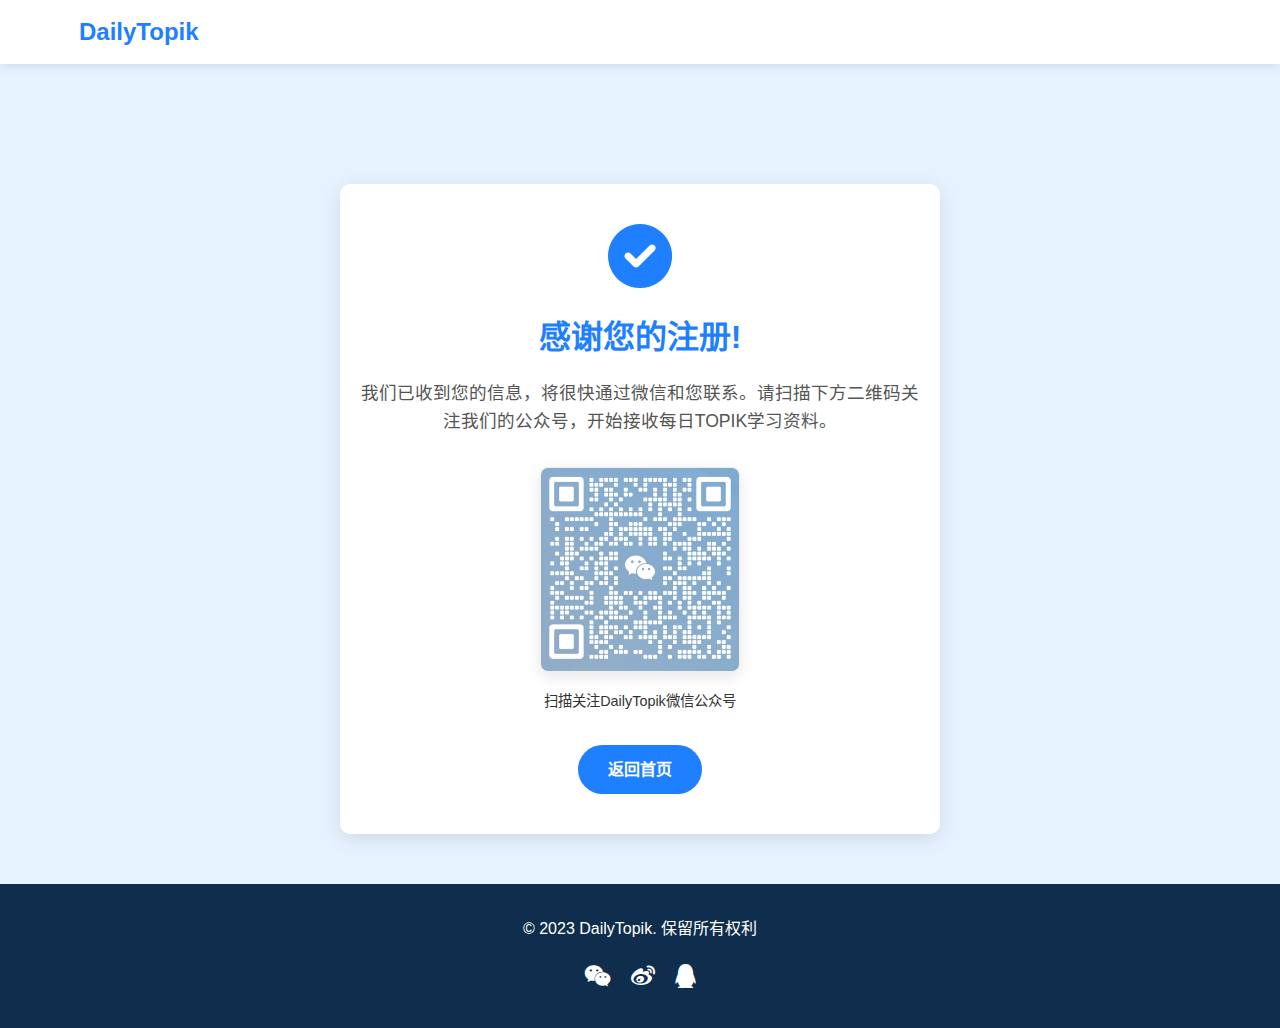
<file: thankyou.html>
<!DOCTYPE html>
<html lang="zh-CN">
<head>
    <meta charset="UTF-8">
    <meta name="viewport" content="width=device-width, initial-scale=1.0">
    <title>感谢您的注册 | DailyTopik</title>
    <link rel="stylesheet" href="styles.css">
    <link rel="stylesheet" href="https://cdnjs.cloudflare.com/ajax/libs/font-awesome/6.0.0-beta3/css/all.min.css">
    <style>
        .thank-you-container {
            text-align: center;
            max-width: 600px;
            margin: 120px auto 50px;
            padding: 40px 20px;
            background-color: white;
            border-radius: 10px;
            box-shadow: 0 5px 20px rgba(0, 0, 0, 0.1);
        }
        .thank-you-icon {
            font-size: 4rem;
            color: var(--primary-color);
            margin-bottom: 1.5rem;
        }
        .thank-you-title {
            font-size: 2rem;
            color: var(--primary-color);
            margin-bottom: 1rem;
        }
        .thank-you-message {
            font-size: 1.1rem;
            color: #555;
            margin-bottom: 2rem;
            line-height: 1.6;
        }
        .return-button {
            display: inline-block;
            background-color: var(--primary-color);
            color: white;
            padding: 12px 30px;
            border-radius: 50px;
            text-decoration: none;
            font-weight: 600;
            transition: all 0.3s ease;
        }
        .return-button:hover {
            background-color: #0066e2;
            transform: translateY(-3px);
            box-shadow: 0 10px 20px rgba(0, 0, 0, 0.1);
        }
        .qr-code {
            margin: 2rem auto;
            max-width: 200px;
        }
        .qr-code img {
            width: 100%;
            border-radius: 8px;
            box-shadow: 0 5px 15px rgba(0, 0, 0, 0.1);
        }
        .qr-caption {
            margin-top: 1rem;
            font-size: 0.9rem;
            color: #777;
        }
    </style>
</head>
<body>
    <header>
        <div class="container">
            <div class="logo">DailyTopik</div>
        </div>
    </header>

    <div class="thank-you-container">
        <i class="fas fa-check-circle thank-you-icon"></i>
        <h1 class="thank-you-title" data-lang-zh="感谢您的注册!" data-lang-ko="등록해 주셔서 감사합니다!">感谢您的注册!</h1>
        <p class="thank-you-message" data-lang-zh="我们已收到您的信息，将很快通过微信和您联系。请扫描下方二维码关注我们的公众号，开始接收每日TOPIK学习资料。" data-lang-ko="귀하의 정보를 받았으며 곧 WeChat을 통해 연락 드리겠습니다. 아래 QR코드를 스캔하여 우리의 공식 계정을 팔로우하고 매일 TOPIK 학습 자료를 받으세요.">我们已收到您的信息，将很快通过微信和您联系。请扫描下方二维码关注我们的公众号，开始接收每日TOPIK学习资料。</p>
        
        <div class="qr-code">
            <!-- 실제 QR 코드 이미지 -->
            <img src="dt_qr.png" alt="WeChat QR Code">
            <p class="qr-caption" data-lang-zh="扫描关注DailyTopik微信公众号" data-lang-ko="DailyTopik 위챗 공식 계정을 팔로우하려면 스캔하세요">扫描关注DailyTopik微信公众号</p>
        </div>
        
        <a href="index.html" class="return-button" data-lang-zh="返回首页" data-lang-ko="홈페이지로 돌아가기">返回首页</a>
    </div>

    <footer>
        <div class="container">
            <p>&copy; 2023 DailyTopik. <span data-lang-zh="保留所有权利" data-lang-ko="모든 권리 보유">保留所有权利</span></p>
            <div class="social-links">
                <a href="#"><i class="fab fa-weixin"></i></a>
                <a href="#"><i class="fab fa-weibo"></i></a>
                <a href="#"><i class="fab fa-qq"></i></a>
            </div>
        </div>
    </footer>

    <script>
        document.addEventListener('DOMContentLoaded', function() {
            // Set default language to Chinese
            setLanguage('zh');
        
            function setLanguage(lang) {
                // Update language attribute on the HTML tag
                document.documentElement.setAttribute('lang', 'zh-CN');
                
                // Update all elements with data-lang attributes
                document.querySelectorAll(`[data-lang-${lang}]`).forEach(element => {
                    element.textContent = element.getAttribute(`data-lang-${lang}`);
                });
            }
        });
    </script>
</body>
</html>
</file>
<file: styles.css>
/* Global Styles */
:root {
    --primary-color: #1e80ff; /* Zhihu blue */
    --secondary-color: #ff7b73; /* Coral pink */
    --accent-color: #ffcb47; /* Warm yellow */
    --dark-color: #0f2e4d; /* Deep blue */
    --light-color: #e6f2ff; /* Light blue bg */
    --text-color: #333;
    --wechat-color: #07c160;
    --wechat-bg: #f1f1f1;
    --font-primary: 'Noto Sans SC', 'PingFang SC', 'Microsoft YaHei', 'Segoe UI', Tahoma, Geneva, Verdana, sans-serif;
}

* {
    margin: 0;
    padding: 0;
    box-sizing: border-box;
}

body {
    font-family: var(--font-primary);
    line-height: 1.6;
    color: var(--text-color);
    background-color: var(--light-color);
}

.container {
    width: 90%;
    max-width: 1200px;
    margin: 0 auto;
    padding: 0 15px;
}

img {
    max-width: 100%;
}

a {
    text-decoration: none;
    color: var(--primary-color);
}

/* Header */
header {
    background-color: white;
    box-shadow: 0 2px 10px rgba(0, 0, 0, 0.1);
    padding: 0.8rem 0;
    position: relative;
    width: 100%;
    top: 0;
    z-index: 1000;
    height: auto;
}

header .container {
    display: flex;
    justify-content: space-between;
    align-items: center;
}

.logo {
    font-size: 1.5rem;
    font-weight: 700;
    color: var(--primary-color);
    display: flex;
    align-items: center;
}

.logo .wechat-text {
    color: var(--wechat-color);
    font-size: 1rem;
    margin-left: 5px;
    font-weight: 500;
}

.logo .wechat-text i {
    margin-right: 3px;
}

.logo-image {
    height: 30px;
    margin-right: 10px;
}

/* Hook Section */
.hook {
    padding-top: 3rem;
    padding-bottom: 4rem;
    background: linear-gradient(135deg, var(--primary-color) 0%, #0f2e4d 100%);
    color: white;
    text-align: center;
    margin-top: 0;
}

.hook .container {
    text-align: center;
    padding-left: 0;
    padding-right: 0;
}

.hook h1 {
    font-size: 2.5rem;
    margin-bottom: 1rem;
    line-height: 1.3;
    padding: 0;
    text-align: center;
    margin-left: auto;
    margin-right: auto;
    width: 100%;
    max-width: 100%;
    display: block;
}

.hook .subtitle {
    font-size: 1.2rem;
    margin-bottom: 1.5rem;
    padding: 0 15px;
    text-align: center;
    margin-left: auto;
    margin-right: auto;
}

.price-tag {
    font-size: 1.8rem;
    font-weight: bold;
    color: #fff;
    background-color: var(--secondary-color);
    display: inline-block;
    padding: 0.5rem 2rem;
    border-radius: 50px;
    margin-bottom: 2rem;
    border: 2px solid rgba(255, 255, 255, 0.3);
    text-shadow: 0 1px 2px rgba(0,0,0,0.2);
    margin-left: auto;
    margin-right: auto;
    text-align: center;
}

.cta-button a {
    display: inline-block;
    background-color: var(--accent-color);
    color: var(--dark-color);
    padding: 1rem 2rem;
    border-radius: 50px;
    font-weight: 600;
    transition: all 0.3s ease;
    font-size: 1.1rem;
    margin-bottom: 2rem;
    animation: pulse 2s infinite;
}

@keyframes pulse {
    0% {
        transform: scale(1);
    }
    50% {
        transform: scale(1.05);
    }
    100% {
        transform: scale(1);
    }
}

.cta-button a:hover {
    background-color: #ffd66e;
    transform: translateY(-3px);
    box-shadow: 0 10px 20px rgba(0, 0, 0, 0.1);
}

.wechat-preview {
    max-width: 500px;
    margin: 0 auto;
    border-radius: 10px;
    overflow: hidden;
    box-shadow: 0 20px 40px rgba(0, 0, 0, 0.2);
}

/* Story Section */
.story {
    padding: 5rem 0;
    background-color: white;
}

.story h2 {
    text-align: center;
    margin-bottom: 1.5rem;
    color: var(--primary-color);
    font-size: 2rem;
}

.story > .container > p {
    text-align: center;
    max-width: 800px;
    margin: 0 auto 3rem auto;
    font-size: 1.1rem;
}

.pain-points {
    display: flex;
    justify-content: space-between;
    flex-wrap: wrap;
    margin-bottom: 4rem;
}

.pain-point {
    flex: 1;
    min-width: 250px;
    text-align: center;
    padding: 2rem;
    margin: 1rem;
    background-color: var(--light-color);
    border-radius: 10px;
    box-shadow: 0 5px 15px rgba(0, 0, 0, 0.05);
    transition: transform 0.3s ease;
}

.pain-point:hover {
    transform: translateY(-10px);
}

.pain-point i {
    font-size: 2.5rem;
    color: var(--secondary-color);
    margin-bottom: 1rem;
}

.pain-point h3 {
    margin-bottom: 1rem;
    color: var(--dark-color);
}

/* WeChat Examples Carousel */
.wechat-examples {
    margin-top: 3rem;
    position: relative;
}

.carousel {
    display: flex;
    overflow-x: auto;
    scroll-snap-type: x mandatory;
    scroll-behavior: smooth;
    padding: 2rem 0;
    -webkit-overflow-scrolling: touch;
    transition: scroll 0.5s ease-in-out;
}

.carousel::-webkit-scrollbar {
    display: none;
}

.phone-mockup {
    flex: 0 0 auto;
    width: 280px;
    margin: 0 1rem;
    scroll-snap-align: center;
    position: relative;
    transform-style: preserve-3d;
    perspective: 1000px;
}

.phone-screen {
    background-color: #e6f2ff;
    border-radius: 20px;
    overflow: hidden;
    box-shadow: 0 10px 30px rgba(0, 0, 0, 0.15);
    padding: 1rem;
    height: 500px;
    position: relative;
    transform: translateZ(0);
    transition: transform 0.3s ease;
}

.phone-mockup:hover .phone-screen {
    transform: translateZ(10px);
}

.wechat-message {
    background-color: white;
    border-radius: 15px;
    overflow: hidden;
    height: 100%;
    box-shadow: 0 5px 15px rgba(0, 0, 0, 0.05);
}

.message-header {
    background-color: var(--primary-color);
    color: white;
    padding: 1rem;
    text-align: center;
    font-weight: 600;
}

.message-content {
    padding: 1.5rem;
}

.message-content h4 {
    margin-bottom: 0.5rem;
    color: var(--primary-color);
}

.example-question {
    margin-top: 1rem;
    padding: 1rem;
    background-color: #f8f9fa;
    border-radius: 10px;
    font-size: 0.9rem;
}

.example-question p:first-child {
    font-family: 'Malgun Gothic', 'Apple SD Gothic Neo', sans-serif;
    color: #333;
    margin-bottom: 8px;
}

.example-question small {
    color: #666;
    display: block;
    margin-top: 5px;
}

.carousel-controls {
    display: flex;
    justify-content: center;
    margin-top: 2rem;
}

.carousel-controls button {
    background-color: var(--primary-color);
    color: white;
    border: none;
    width: 50px;
    height: 50px;
    border-radius: 50%;
    margin: 0 1rem;
    cursor: pointer;
    font-size: 1.2rem;
    display: flex;
    align-items: center;
    justify-content: center;
    transition: all 0.3s ease;
}

.carousel-controls button:hover {
    background-color: var(--dark-color);
    transform: scale(1.1);
}

/* Offer Section */
.offer {
    padding: 5rem 0;
    background-color: var(--light-color);
    text-align: center;
    position: relative;
    overflow: hidden;
}

.offer::before {
    content: '';
    position: absolute;
    top: -50px;
    right: -50px;
    width: 200px;
    height: 200px;
    background-color: var(--secondary-color);
    opacity: 0.1;
    border-radius: 50%;
}

.offer::after {
    content: '';
    position: absolute;
    bottom: -70px;
    left: -70px;
    width: 250px;
    height: 250px;
    background-color: var(--accent-color);
    opacity: 0.1;
    border-radius: 50%;
}

.offer h2 {
    margin-bottom: 1rem;
    color: var(--primary-color);
    font-size: 2rem;
}

.offer > .container > p {
    margin-bottom: 3rem;
    max-width: 700px;
    margin-left: auto;
    margin-right: auto;
}

.benefits {
    display: flex;
    flex-wrap: wrap;
    justify-content: space-around;
    margin: 2rem 0;
}

.benefit {
    display: flex;
    align-items: center;
    margin: 1rem;
    text-align: left;
}

.benefit:nth-child(2) {
    justify-content: center;
}

.benefit i {
    font-size: 1.5rem;
    color: var(--primary-color);
    margin-bottom: 0.5rem;
    margin-right: 10px;
}

/* Form Styles */
#signup-form {
    max-width: 600px;
    margin: 2rem auto;
    background-color: white;
    padding: 2rem;
    border-radius: 10px;
    box-shadow: 0 5px 20px rgba(0, 0, 0, 0.1);
    transition: all 0.3s ease;
}

#signup-form.highlight {
    box-shadow: 0 0 30px rgba(255, 203, 71, 0.8);
    transform: scale(1.02);
}

.form-group {
    margin-bottom: 1rem;
    position: relative;
}

.required-field {
    color: #e53935;
    font-size: 1.2rem;
    font-weight: bold;
    margin-right: 5px;
}

.field-note {
    display: block;
    font-size: 0.8rem;
    color: #666;
    margin-top: 0.3rem;
    text-align: left;
}

.form-separator {
    text-align: center;
    margin: 0.8rem 0;
    position: relative;
}

.form-separator span {
    display: inline-block;
    background-color: white;
    padding: 0 10px;
    color: #666;
    font-weight: 500;
    position: relative;
    z-index: 1;
}

.form-separator::before {
    content: '';
    position: absolute;
    top: 50%;
    left: 0;
    right: 0;
    height: 1px;
    background-color: #ddd;
    z-index: 0;
}

.form-group input,
.form-group select {
    width: 100%;
    padding: 1rem;
    border: 1px solid #e0e0e0;
    border-radius: 5px;
    font-family: var(--font-primary);
    font-size: 1rem;
    transition: border-color 0.3s, box-shadow 0.3s;
}

.form-group input:focus,
.form-group select:focus {
    outline: none;
    border-color: var(--primary-color);
    box-shadow: 0 0 0 3px rgba(30, 128, 255, 0.1);
}

/* 에러 상태 스타일 */
.form-group input.error {
    border-color: #ff3b30;
    background-color: #fff2f2;
}

.form-group .error-message {
    display: none;
    color: #ff3b30;
    font-size: 0.85rem;
    margin-top: 0.5rem;
}

.submit-button {
    background-color: var(--primary-color);
    color: white;
    border: none;
    padding: 1rem;
    border-radius: 5px;
    font-weight: 600;
    cursor: pointer;
    width: 100%;
    font-size: 1.1rem;
    transition: all 0.3s ease;
}

.submit-button:hover {
    background-color: #0066e2;
    transform: translateY(-2px);
    box-shadow: 0 5px 15px rgba(30, 128, 255, 0.3);
}

.form-note {
    font-size: 0.85rem;
    color: #666;
    margin-bottom: 1.5rem;
    text-align: center;
    line-height: 1.5;
}

.form-instruction {
    color: #555;
    font-size: 0.9rem;
    margin-bottom: 1.2rem;
    font-weight: 500;
}

/* Success Message */
.success-message {
    text-align: center;
    padding: 2rem;
}

.success-message h3 {
    font-size: 1.5rem;
    margin: 1rem 0;
    color: var(--primary-color);
}

.success-message p {
    color: #555;
    margin-bottom: 0.5rem;
}

/* Loading Indicator */
.loading-indicator {
    text-align: center;
    margin-top: 1.5rem;
    padding: 1rem;
    position: fixed;
    top: 50%;
    left: 50%;
    transform: translate(-50%, -50%);
    background-color: rgba(255, 255, 255, 0.98);
    border-radius: 16px;
    box-shadow: 0 10px 40px rgba(0, 0, 0, 0.3);
    z-index: 99999;
    width: 220px;
    padding: 35px;
    display: none;
    opacity: 1 !important;
    visibility: visible !important;
    transition: opacity 0.3s ease;
}

.loading-indicator p {
    color: var(--primary-color);
    font-size: 1.1rem;
    margin-top: 1.2rem;
    font-weight: 600;
}

.spinner {
    width: 60px;
    height: 60px;
    border: 5px solid rgba(30, 128, 255, 0.2);
    border-radius: 50%;
    border-top-color: var(--primary-color);
    display: inline-block;
    animation: spin 0.7s ease-in-out infinite;
}

@keyframes spin {
    to {
        transform: rotate(360deg);
    }
}

/* Footer */
footer {
    background-color: var(--dark-color);
    color: white;
    padding: 2rem 0;
    text-align: center;
}

footer .container {
    display: flex;
    flex-direction: column;
    align-items: center;
}

.social-links {
    margin-top: 1rem;
}

.social-links a {
    color: white;
    font-size: 1.5rem;
    margin: 0 0.5rem;
    transition: color 0.3s ease;
}

.social-links a:hover {
    color: var(--secondary-color);
}

/* Responsive Styles */
@media (min-width: 992px) {
    .hook {
        padding-top: 4rem;
        padding-bottom: 5rem;
    }
    
    .hook h1 {
        font-size: 3rem;
        max-width: 900px;
        margin-left: auto;
        margin-right: auto;
    }
    
    .hook .subtitle {
        font-size: 1.4rem;
        max-width: 700px;
        margin-left: auto;
        margin-right: auto;
    }
}

@media (max-width: 768px) {
    .hook {
        padding-top: 2.5rem;
        padding-bottom: 3rem;
    }
    
    .hook h1 {
        font-size: 2.2rem;
    }
    
    .pain-points {
        flex-direction: column;
        align-items: center;
        margin-left: auto;
        margin-right: auto;
    }
    
    .pain-point {
        width: 90%;
        max-width: 400px;
        margin-left: auto;
        margin-right: auto;
        margin-bottom: 1.5rem;
    }
    
    .phone-mockup {
        width: 260px;
    }
    
    .phone-screen {
        height: 450px;
    }
    
    .benefit {
        width: 100%;
        text-align: left;
        margin-bottom: 12px;
        justify-content: flex-start;
    }
    
    .benefit:nth-child(2) {
        justify-content: flex-start;
    }
    
    .benefit i {
        margin-right: 10px;
    }
}

@media (max-width: 480px) {
    .hook {
        padding-top: 1rem;
        padding-bottom: 2rem;
        text-align: center;
    }
    
    .hook h1 {
        font-size: 1.5rem;
        text-align: center;
        margin-left: auto;
        margin-right: auto;
        width: 100%;
        padding: 0;
    }
    
    .hook .subtitle {
        text-align: center;
        margin-left: auto;
        margin-right: auto;
    }
    
    .price-tag {
        text-align: center;
        margin-left: auto;
        margin-right: auto;
    }
    
    .cta-button a {
        padding: 0.8rem 1.5rem;
    }
    
    .phone-mockup {
        width: 220px;
    }
    
    .phone-screen {
        height: 380px;
    }
    
    .carousel-controls button {
        width: 40px;
        height: 40px;
    }
    
    .carousel {
        padding: 1rem 0;
    }
    
    .example-question {
        padding: 0.8rem;
    }
    
    .benefits {
        margin: 1rem 0;
    }
    
    .benefit {
        margin: 0.8rem 0;
    }
    
    .container {
        padding: 0 10px;
        width: 95%;
    }
    
    .pain-point {
        width: 100%;
        margin: 0.8rem auto;
        padding: 1.5rem;
        box-sizing: border-box;
    }
}

.qr-code {
    margin-top: 20px;
    text-align: center;
}

.qr-code img {
    max-width: 200px;
    border: 1px solid #eee;
    border-radius: 10px;
    box-shadow: 0 3px 10px rgba(0, 0, 0, 0.1);
}

.qr-code p {
    margin-top: 10px;
    font-size: 0.9rem;
    color: var(--text-color);
}

/* Hide carousel navigation buttons */
#prev-btn, #next-btn {
    display: none !important;
}
</file>
